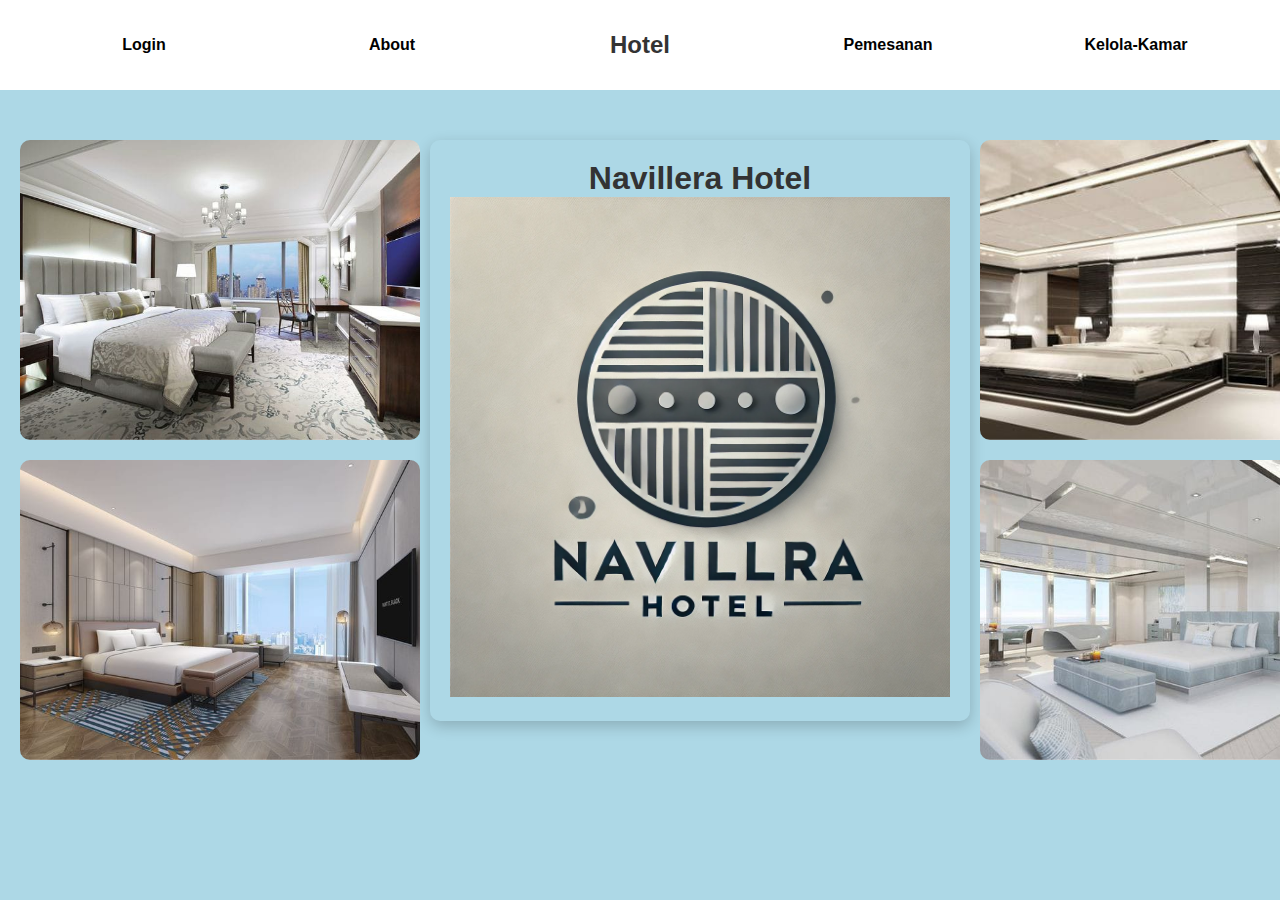
<file: index.html>
<!DOCTYPE html>
<html lang="en">
<head>
    <meta charset="UTF-8">
    <meta name="viewport" content="width=device-width, initial-scale=1.0">
    <link rel="stylesheet" href="css/styles.css">
    <title>Main Menu</title>
</head>
<body>
  <header>
      <nav>
          <ul class="nav-list">
              <li><a href="login-form.html">Login</a></li>
              <li><a href="#">About</a></li>
              <li class="brand">Hotel</li>
              <li><a href="M6-T1.html">Pemesanan</a></li>
              <li><a href="M3-T2.html">Kelola-Kamar</a></li>
          </ul>
      </nav>
  </header>

  <main class="container">
      <!-- Kartu Kiri -->
      <div class="cards-group">
          <div class="card">
              <img src="Image/deluxe.jpg" alt="Custom Image" class="card__image" />
              <div class="card__content">
                  <p class="card__title">Deluxe Room </p>
                  <p class="card__description">
                      Lorem ipsum dolor sit amet, consectetur adipiscing elit, sed do eiusmod tempor incididunt ut labore et dolore magna aliqua.
                  </p>
              </div>
          </div>
          <div class="card">
              <img src="Image/delux_family.jpg" alt="Custom Image" class="card__image" />
              <div class="card__content">
                  <p class="card__title">Deluxe Family </p>
                  <p class="card__description">
                      Lorem ipsum dolor sit amet, consectetur adipiscing elit, sed do eiusmod tempor incididunt ut labore et dolore magna aliqua.
                  </p>
              </div>
          </div>
      </div>

      <!-- Logo di Tengah -->
      <div class="logo">
          <h1>Navillera Hotel</h1>
          <img src="Image/Navillra.webp" width="500px" height="500px"/>
      </div>

      <!-- Kartu Kanan -->
      <div class="cards-group">
          <div class="card">
              <img src="Image/luxury.jpg" alt="Custom Image" class="card__image" />
              <div class="card__content">
                  <p class="card__title">Luxury Room </p>
                  <p class="card__description">
                      Lorem ipsum dolor sit amet, consectetur adipiscing elit, sed do eiusmod tempor incididunt ut labore et dolore magna aliqua.
                  </p>
              </div>
          </div>
          <div class="card">
              <img src="Image/luxury_family.jpg" alt="Custom Image" class="card__image" />
              <div class="card__content">
                  <p class="card__title">Luxury Room </p>
                  <p class="card__description">
                      Lorem ipsum dolor sit amet, consectetur adipiscing elit, sed do eiusmod tempor incididunt ut labore et dolore magna aliqua.
                  </p>
              </div>
          </div>
      </div>
  </main>
</body>
</file>
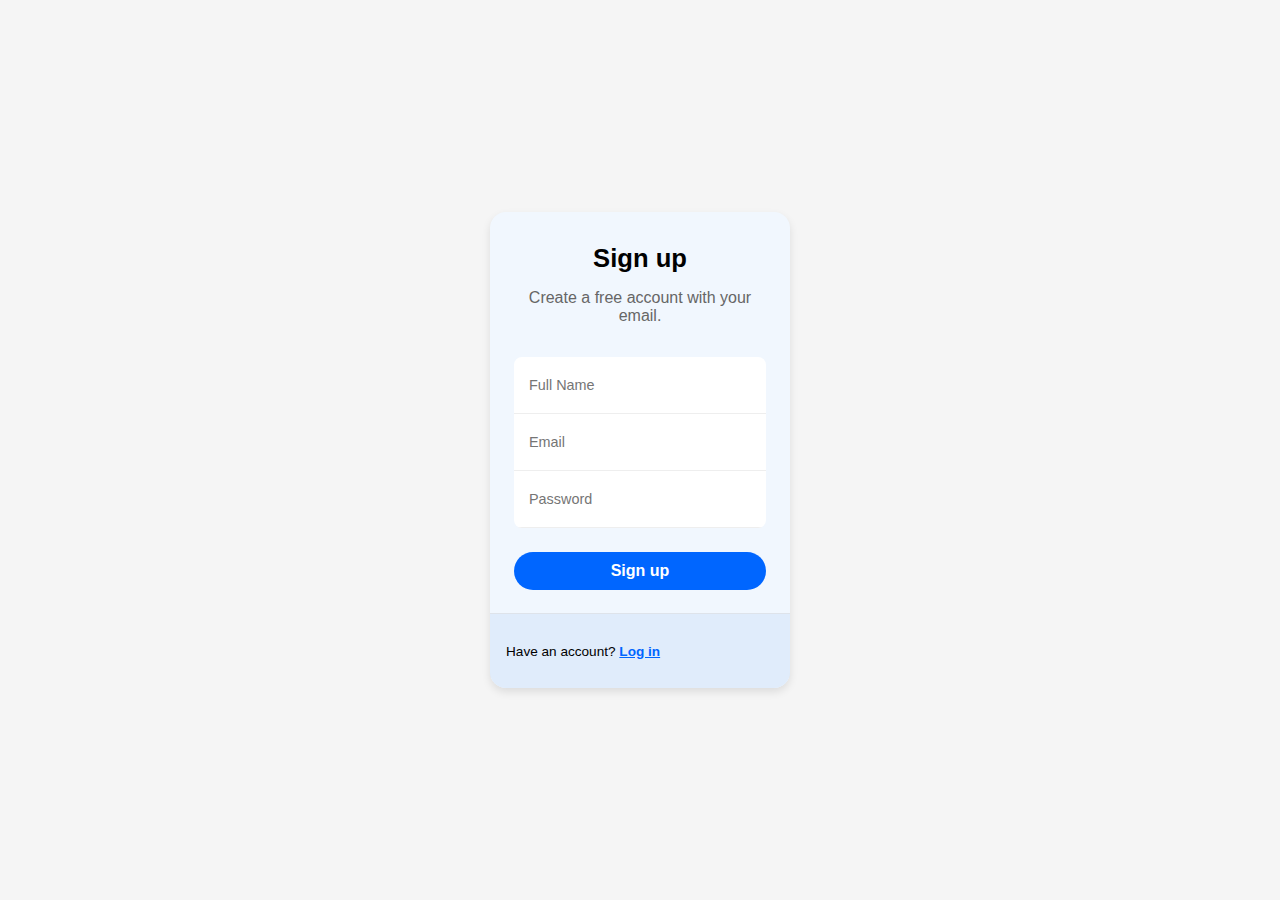
<file: login-form.html>
<!DOCTYPE html>
<html lang="en">
<head>
    <meta charset="UTF-8">
    <meta name="viewport" content="width=device-width, initial-scale=1.0">
    <title>Login</title>
    <style>
        body, html {
            margin: 0;
            padding: 0;
            box-sizing: border-box;
            font-family: Arial, sans-serif;
            height: 100%; /* Full height for viewport */
        }

        /* Centering container */
        .page-container {
            display: flex;
            justify-content: center; /* Center horizontally */
            align-items: center; /* Center vertically */
            height: 100%; /* Full viewport height */
            background-color: #f5f5f5; /* Light background color */
        }

        .form-box {
            max-width: 300px;
            background: #f1f7fe;
            overflow: hidden;
            border-radius: 16px;
            color: #010101;
            box-shadow: 0 4px 8px rgba(0, 0, 0, 0.1); /* Add subtle shadow */
        }

        .form {
            position: relative;
            display: flex;
            flex-direction: column;
            padding: 32px 24px 24px;
            gap: 16px;
            text-align: center;
        }

        /* Form text */
        .title {
            font-weight: bold;
            font-size: 1.6rem;
        }

        .subtitle {
            font-size: 1rem;
            color: #666;
        }

        /* Inputs box */
        .form-container {
            overflow: hidden;
            border-radius: 8px;
            background-color: #fff;
            margin: 1rem 0 .5rem;
            width: 100%;
        }

        .input {
            background: none;
            border: 0;
            outline: 0;
            height: 40px;
            width: 100%;
            border-bottom: 1px solid #eee;
            font-size: .9rem;
            padding: 8px 15px;
        }

        .form-section {
            padding: 16px;
            font-size: .85rem;
            background-color: #e0ecfb;
            box-shadow: rgb(0 0 0 / 8%) 0 -1px;
        }

        .form-section a {
            font-weight: bold;
            color: #0066ff;
            transition: color .3s ease;
        }

        .form-section a:hover {
            color: #005ce6;
            text-decoration: underline;
        }

        .form button {
            background-color: #0066ff;
            color: #fff;
            border: 0;
            border-radius: 24px;
            padding: 10px 16px;
            font-size: 1rem;
            font-weight: 600;
            cursor: pointer;
            transition: background-color .3s ease;
        }

        .form button:hover {
            background-color: #005ce6;
        }
    </style>
</head>
<body>
    <div class="page-container">
        <div class="form-box">
            <form class="form">
                <span class="title">Sign up</span>
                <span class="subtitle">Create a free account with your email.</span>
                <div class="form-container">
                    <input type="text" class="input" placeholder="Full Name">
                    <input type="email" class="input" placeholder="Email">
                    <input type="password" class="input" placeholder="Password">
                </div>
                <button>Sign up</button>
            </form>
            <div class="form-section">
                <p>Have an account? <a href="login.html">Log in</a> </p>
            </div>
        </div>
    </div>
</body>
</html>
</file>
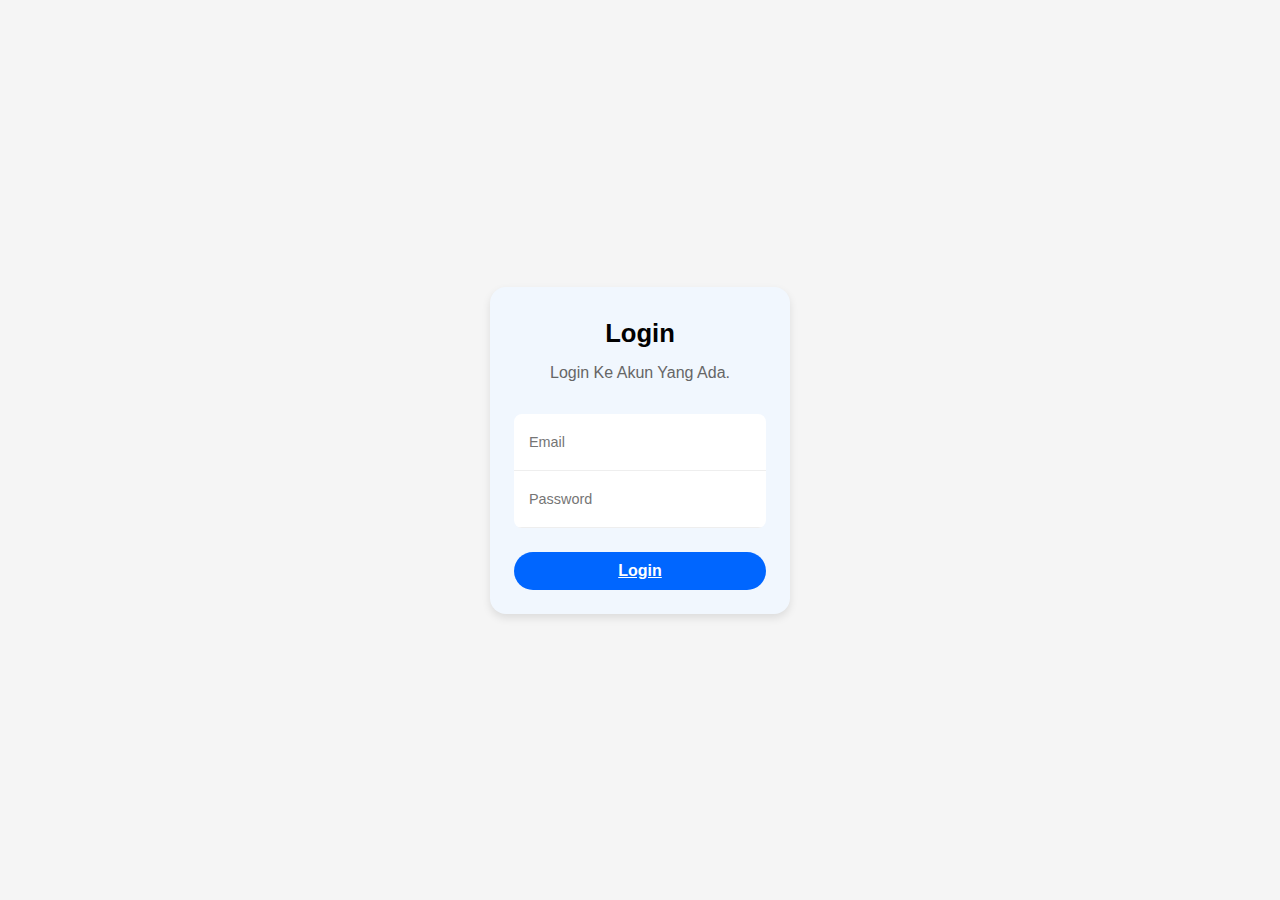
<file: login.html>
<!DOCTYPE html>
<html lang="en">
<head>
    <meta charset="UTF-8">
    <meta name="viewport" content="width=device-width, initial-scale=1.0">
    <title>Login</title>
    <style>
        body, html {
            margin: 0;
            padding: 0;
            box-sizing: border-box;
            font-family: Arial, sans-serif;
            height: 100%; /* Full height for viewport */
        }

        /* Centering container */
        .page-container {
            display: flex;
            justify-content: center; /* Center horizontally */
            align-items: center; /* Center vertically */
            height: 100%; /* Full viewport height */
            background-color: #f5f5f5; /* Light background color */
        }

        .form-box {
            max-width: 300px;
            background: #f1f7fe;
            overflow: hidden;
            border-radius: 16px;
            color: #010101;
            box-shadow: 0 4px 8px rgba(0, 0, 0, 0.1); /* Add subtle shadow */
        }

        .form {
            position: relative;
            display: flex;
            flex-direction: column;
            padding: 32px 24px 24px;
            gap: 16px;
            text-align: center;
        }

        /* Form text */
        .title {
            font-weight: bold;
            font-size: 1.6rem;
        }

        .subtitle {
            font-size: 1rem;
            color: #666;
        }

        /* Inputs box */
        .form-container {
            overflow: hidden;
            border-radius: 8px;
            background-color: #fff;
            margin: 1rem 0 .5rem;
            width: 100%;
        }

        .input {
            background: none;
            border: 0;
            outline: 0;
            height: 40px;
            width: 100%;
            border-bottom: 1px solid #eee;
            font-size: .9rem;
            padding: 8px 15px;
        }

        .form-section {
            padding: 16px;
            font-size: .85rem;
            background-color: #e0ecfb;
            box-shadow: rgb(0 0 0 / 8%) 0 -1px;
        }

        .form-section a {
            font-weight: bold;
            color: #0066ff;
            transition: color .3s ease;
        }

        .form-section a:hover {
            color: #005ce6;
            text-decoration: underline;
        }

        .button {
            background-color: #0066ff;
            color: #fff;
            border: 0;
            border-radius: 24px;
            padding: 10px 16px;
            font-size: 1rem;
            font-weight: 600;
            cursor: pointer;
            transition: background-color .3s ease;
        }

        .button:hover {
            background-color: #005ce6;
        }
    </style>
</head>
<body>
    <div class="page-container">
        <div class="form-box">
            <form class="form">
                <span class="title">Login</span>
                <span class="subtitle">Login Ke Akun Yang Ada.</span>
                <div class="form-container">
                    <input type="email" class="input" placeholder="Email">
                    <input type="password" class="input" placeholder="Password">
                </div>
                <a href="index.html" class="button">Login</a>
            </form>
        </div>
    </div>
</body>
</html>
</file>
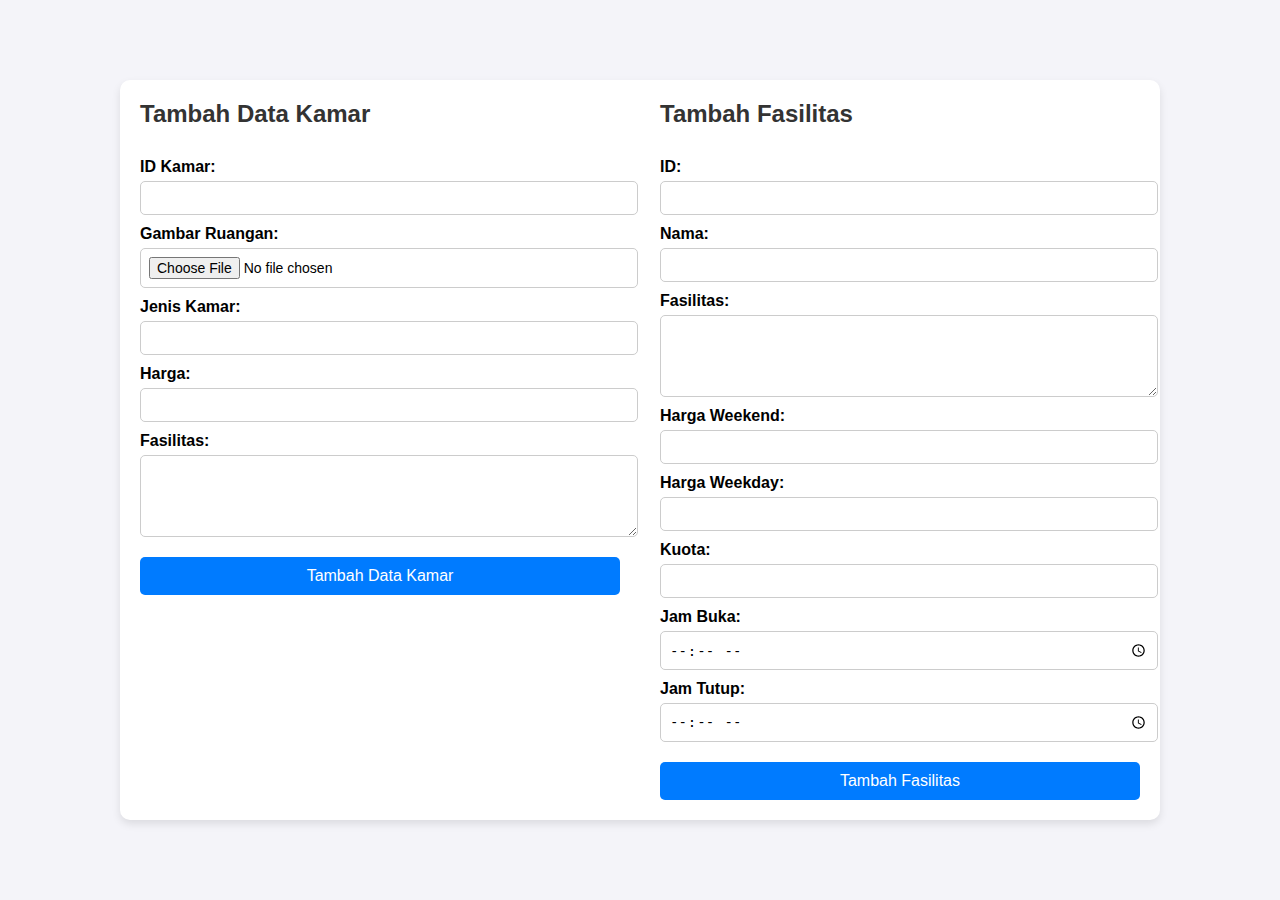
<file: M3-T2.html>
<!DOCTYPE html>
<html lang="id">
<head>
    <meta charset="UTF-8">
    <meta name="viewport" content="width=device-width, initial-scale=1.0">
    <title>Tambah Data Kamar dan Fasilitas</title>
    <style>
        body {
            font-family: Arial, sans-serif;
            display: flex;
            justify-content: center;
            align-items: center;
            min-height: 100vh;
            margin: 0;
            background-color: #f4f4f9;
        }

        h1 {
            text-align: center;
            margin-bottom: 20px;
        }

        .form-container {
            display: flex;
            gap: 40px;
            padding: 20px;
            background-color: #ffffff;
            border-radius: 10px;
            box-shadow: 0 4px 8px rgba(0, 0, 0, 0.1);
            max-width: 1000px;
            width: 100%;
        }

        form {
            flex: 1;
            display: flex;
            flex-direction: column;
        }

        form h2 {
            margin-top: 0;
            color: #333;
        }

        label {
            font-weight: bold;
            margin-top: 10px;
        }

        input[type="text"], input[type="number"], input[type="file"], input[type="time"], textarea {
            width: 100%;
            padding: 8px;
            margin-top: 5px;
            border: 1px solid #ccc;
            border-radius: 5px;
            font-size: 14px;
        }

        textarea {
            resize: vertical;
        }

        button {
            margin-top: 20px;
            padding: 10px;
            font-size: 16px;
            color: #fff;
            background-color: #007bff;
            border: none;
            border-radius: 5px;
            cursor: pointer;
            transition: background-color 0.3s;
        }

        button:hover {
            background-color: #0056b3;
        }
    </style>
</head>
<body>
    <div class="form-container">
        <form action="submit_kamar_data" method="post" enctype="multipart/form-data">
            <h2>Tambah Data Kamar</h2>
            <label for="id_kamar">ID Kamar:</label>
            <input type="text" id="id_kamar" name="id_kamar" required>

            <label for="gambar_ruangan">Gambar Ruangan:</label>
            <input type="file" id="gambar_ruangan" name="gambar_ruangan" accept="image/*">

            <label for="jenis_kamar">Jenis Kamar:</label>
            <input type="text" id="jenis_kamar" name="jenis_kamar" required>

            <label for="harga">Harga:</label>
            <input type="number" id="harga" name="harga" required>

            <label for="fasilitas">Fasilitas:</label>
            <textarea id="fasilitas" name="fasilitas" rows="4" required></textarea>

            <button type="submit">Tambah Data Kamar</button>
        </form>

        <form action="submit_fasilitas_data" method="post">
            <h2>Tambah Fasilitas</h2>
            <label for="id">ID:</label>
            <input type="text" id="id" name="id" required>

            <label for="nama">Nama:</label>
            <input type="text" id="nama" name="nama" required>

            <label for="fasilitas">Fasilitas:</label>
            <textarea id="fasilitas" name="fasilitas" rows="4" required></textarea>

            <label for="harga_weekend">Harga Weekend:</label>
            <input type="number" id="harga_weekend" name="harga_weekend" required>

            <label for="harga_weekday">Harga Weekday:</label>
            <input type="number" id="harga_weekday" name="harga_weekday" required>

            <label for="kuota">Kuota:</label>
            <input type="number" id="kuota" name="kuota" required>

            <label for="jam_buka">Jam Buka:</label>
            <input type="time" id="jam_buka" name="jam_buka" required>

            <label for="jam_tutup">Jam Tutup:</label>
            <input type="time" id="jam_tutup" name="jam_tutup" required>

            <button type="submit">Tambah Fasilitas</button>
        </form>
    </div>
</body>
</html>
</file>
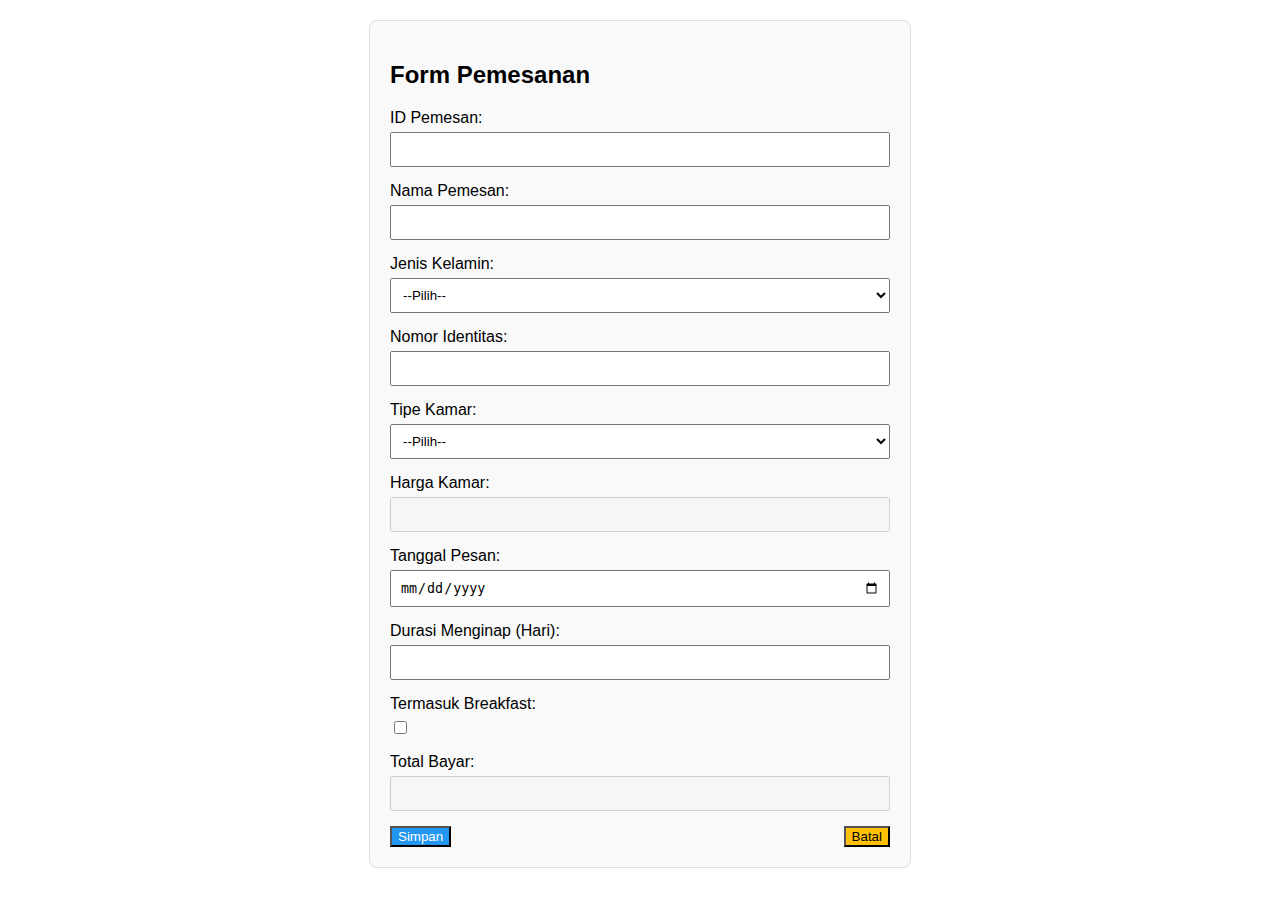
<file: M6-T1.html>
<!DOCTYPE html>
<html lang="id">
<head>
    <meta charset="UTF-8">
    <meta name="viewport" content="width=device-width, initial-scale=1.0">
    <title>Form Pemesanan</title>
    <style>
        body {
            font-family: Arial, sans-serif;
            margin: 20px;
        }
        .form-container {
            max-width: 500px;
            margin: auto;
            border: 1px solid #ddd;
            padding: 20px;
            border-radius: 8px;
            background-color: #f9f9f9;
        }
        .form-group {
            margin-bottom: 15px;
        }
        .form-group label {
            display: block;
            margin-bottom: 5px;
        }
        .form-group input, .form-group select, .form-group button {
            width: 100%;
            padding: 8px;
            box-sizing: border-box;
        }
        .form-group input[type="checkbox"] {
            width: auto;
        }
        .form-buttons {
            display: flex;
            justify-content: space-between;
        }
        #resume {
            margin-top: 20px;
            padding: 15px;
            border: 1px solid #ddd;
            border-radius: 8px;
            background-color: #eef;
        }
    </style>
    <!-- Sertakan jQuery versi 3.7.1 -->
    <script src="js/jquery-3.7.1.js"></script>
</head>
<body>

<div class="form-container">
    <h2>Form Pemesanan</h2>
    <form id="formPemesanan">
        <div class="form-group">
            <label for="idPemesan">ID Pemesan:</label>
            <input type="text" id="idPemesan" required>
        </div>
        <div class="form-group">
            <label for="namaPemesan">Nama Pemesan:</label>
            <input type="text" id="namaPemesan" required>
        </div>
        <div class="form-group">
            <label for="jenisKelamin">Jenis Kelamin:</label>
            <select id="jenisKelamin" required>
                <option value="">--Pilih--</option>
                <option value="Laki-laki">Laki-laki</option>
                <option value="Perempuan">Perempuan</option>
            </select>
        </div>
        <div class="form-group">
            <label for="nomorIdentitas">Nomor Identitas:</label>
            <input type="text" id="nomorIdentitas" maxlength="16" required>
        </div>
        <div class="form-group">
            <label for="tipeKamar">Tipe Kamar:</label>
            <select id="tipeKamar" required>
                <option value="">--Pilih--</option>
                <option value="Standard" data-harga="500000">Standard</option>
                <option value="Deluxe" data-harga="750000">Deluxe</option>
                <option value="Family" data-harga="1000000">Family</option>
            </select>
        </div>
        <div class="form-group">
            <label for="hargaKamar">Harga Kamar:</label>
            <input type="text" id="hargaKamar" disabled>
        </div>
        <div class="form-group">
            <label for="tanggalPesan">Tanggal Pesan:</label>
            <input type="date" id="tanggalPesan" required>
        </div>
        <div class="form-group">
            <label for="durasiMenginap">Durasi Menginap (Hari):</label>
            <input type="number" id="durasiMenginap" min="1" required>
        </div>
        <div class="form-group">
            <label for="termasukBreakfast">Termasuk Breakfast:</label>
            <input type="checkbox" id="termasukBreakfast">
        </div>
        <div class="form-group">
            <label for="totalBayar">Total Bayar:</label>
            <input type="text" id="totalBayar" disabled>
        </div>
        <div class="form-buttons">
            <button type="button" id="simpan" style="background-color: #2196F3; color: #fff;">Simpan</button>
            <button type="reset" style="background-color: #FFC107; color: #000;">Batal</button>
        </div>
    </form>

    <div id="resume" style="display: none;">
        <h3>Resume Pemesanan</h3>
        <p id="output"></p>
    </div>
</div>

<script>
    $(document).ready(function() {
        // Update harga kamar ketika tipe kamar dipilih
        $('#tipeKamar').change(function() {
            const harga = $('#tipeKamar option:selected').data('harga') || 0;
            $('#hargaKamar').val('Rp' + harga.toLocaleString());
        });

        $('#simpan').click(function() {
            const idPemesan = $('#idPemesan').val();
            const nama = $('#namaPemesan').val();
            const jenisKelamin = $('#jenisKelamin').val();
            const nomorIdentitas = $('#nomorIdentitas').val();
            const tipeKamar = $('#tipeKamar option:selected').val();
            const hargaKamar = $('#tipeKamar option:selected').data('harga') || 0;
            const tanggalPesan = $('#tanggalPesan').val();
            const durasiMenginap = parseInt($('#durasiMenginap').val()) || 0;
            const breakfast = $('#termasukBreakfast').is(':checked');
            let total = hargaKamar * durasiMenginap;

            // Validasi
            if (!idPemesan || !nama || !jenisKelamin || !nomorIdentitas || !tipeKamar || !tanggalPesan || durasiMenginap <= 0) {
                alert('Harap lengkapi semua data!');
                return;
            }
            if (nomorIdentitas.length !== 16 || isNaN(nomorIdentitas)) {
                alert('Nomor Identitas harus 16 digit angka!');
                return;
            }

            // Tambahan logika
            if (durasiMenginap > 3) {
                total *= 0.9; // Diskon 10%
            }
            if (breakfast) {
                total += 80000; // Biaya tambahan
            }

            $('#totalBayar').val('Rp' + total.toLocaleString());

            // Tampilkan resume
            $('#resume').show();
            $('#output').html(`
                ID Pemesan: ${idPemesan}<br>
                Nama Pemesan: ${nama}<br>
                Jenis Kelamin: ${jenisKelamin}<br>
                Nomor Identitas: ${nomorIdentitas}<br>
                Tipe Kamar: ${tipeKamar}<br>
                Harga Kamar: Rp${hargaKamar.toLocaleString()}<br>
                Tanggal Pesan: ${tanggalPesan}<br>
                Durasi Menginap: ${durasiMenginap} hari<br>
                Termasuk Breakfast: ${breakfast ? 'Ya' : 'Tidak'}<br>
                Total Bayar: Rp${total.toLocaleString()}
            `);
        });
    });
</script>

</body>
</html>
</file>
<file: css/styles.css>
/* Gaya Dasar */
body {
  margin: 0;
  font-family: Arial, sans-serif;
  background-color: lightblue;
}

/* Header */
header {
  background-color: white;
  height: 10vh;
  display: flex;
  align-items: center;
  justify-content: center;
}

nav {
  width: 100%;
}

.nav-list {
  list-style: none;
  display: flex;
  justify-content: space-between;
  align-items: center;
  padding: 0 20px;
  margin: 0;
}

.nav-list li {
  flex: 1;
  text-align: center;
}

.nav-list a {
  text-decoration: none;
  color: black;
  font-weight: bold;
  padding: 10px;
  transition: color 0.3s;
}

.nav-list a:hover {
  color: #007BFF;
}

.brand {
  font-size: 1.5em;
  font-weight: bold;
  color: #333;
  text-align: center;
}

/* Tata Letak Utama */
.container {
  display: flex;
  justify-content: space-between;
  align-items: flex-start;
  margin: 50px 20px;
  gap: 10px;
}

/* Grup Kartu */
.cards-group {
  display: flex;
  flex-direction: column;
  gap: 20px;
}

/* Kartu */
.card {
  width: 400px;
  height: 300px;
  background: linear-gradient(-45deg, #f89b29 0%, #ff0f7b 100%);
  border-radius: 10px;
  overflow: hidden;
  position: relative;
  transition: transform 0.3s ease, box-shadow 0.3s ease;
}

.card:hover {
  transform: scale(1.05); /* Efek hover */
  box-shadow: 0 8px 15px rgba(0, 0, 0, 0.3);
}

.card__image {
  width: 100%;
  height: 100%;
  object-fit: cover;
}

.card__content {
  position: absolute;
  bottom: 0;
  left: 0;
  width: 100%;
  background: rgba(255, 255, 255, 0.9);
  padding: 10px;
  box-sizing: border-box;
  transform: translateY(100%);
  transition: transform 0.3s ease;
}

.card:hover .card__content {
  transform: translateY(0); /* Muncul saat hover */
}

.card__title {
  margin: 0;
  font-size: 18px;
  color: #333;
  font-weight: bold;
}

.card__description {
  margin: 5px 0 0;
  font-size: 14px;
  color: #555;
  line-height: 1.4;
}

/* Logo Tengah */
.logo {
  text-align: center;
  background-color: rgb(173, 216, 230);
  padding: 20px;
  border-radius: 10px;
  box-shadow: 0 5px 15px rgba(0, 0, 0, 0.2);
}

.logo h1 {
  font-size: 2em;
  color: #333;
  margin: 0;
}

/* Responsivitas */
@media (max-width: 768px) {
  .container {
      flex-direction: column;
      align-items: center;
  }

  .cards-group {
      flex-direction: row;
      gap: 10px;
      flex-wrap: wrap;
  }
}
</file>
